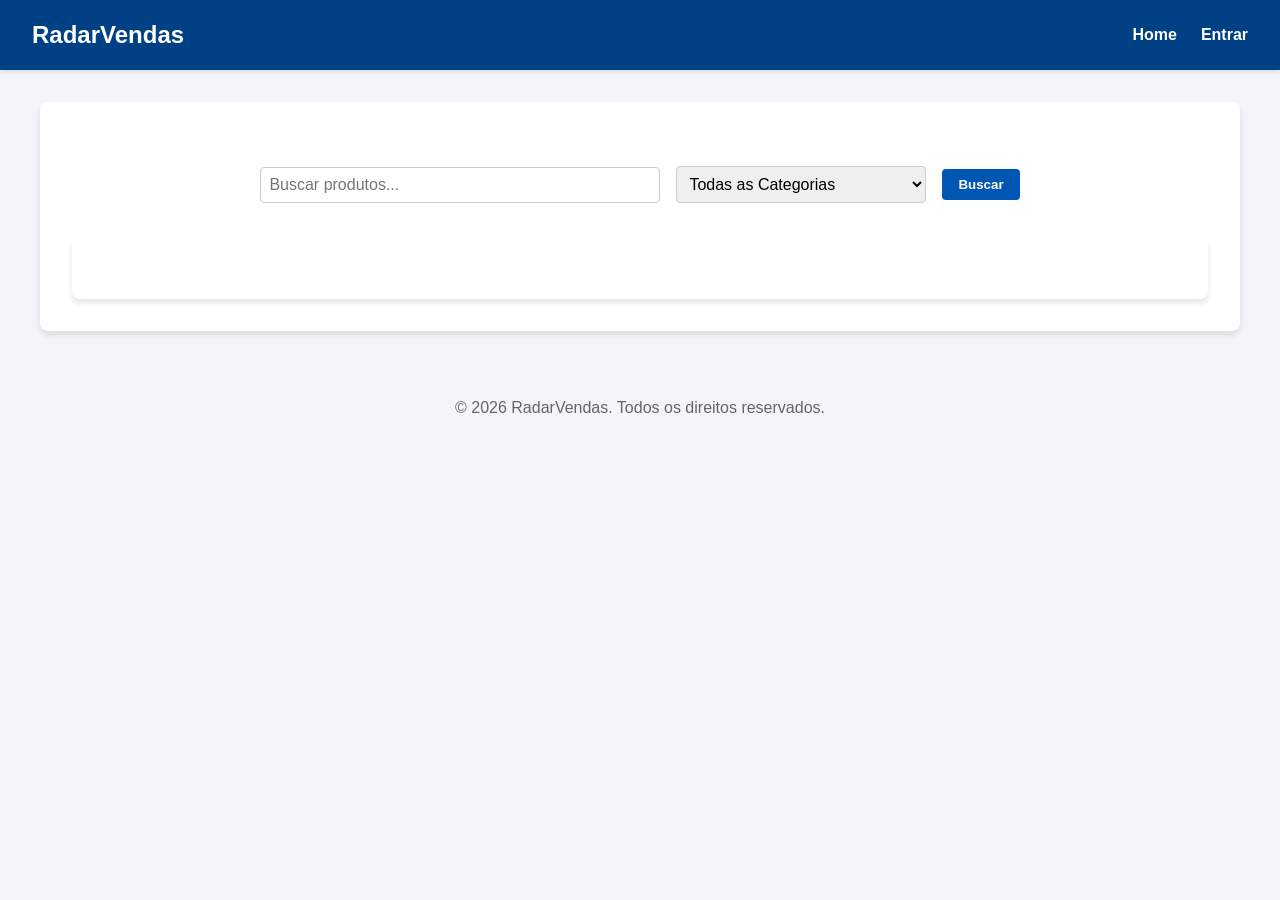
<file: target/classes/static/index.html>
<!DOCTYPE html>
<html lang="pt-BR">
<head>
    <meta charset="UTF-8">
    <meta name="viewport" content="width=device-width, initial-scale=1.0">
    <title>RadarVendas</title>
    <link rel="stylesheet" href="css/style.css">
</head>
<body>
    <header class="navbar">
        <a href="index.html" class="navbar-brand">RadarVendas</a>
        <button class="hamburger" id="hamburger-btn" aria-label="Abrir menu">☰</button>
        <nav class="navbar-menu" id="navbar-menu">
            <a href="index.html">Home</a>
            <a href="perfil.html" id="nav-perfil" style="display: none;"></a>
            <a href="#" id="nav-dinamico" style="display: none;"></a>
            <a href="login.html" id="nav-auth">Entrar</a>
        </nav>
    </header>

    <main id="conteudo-principal" class="container-loja">
        
        <section class="barra-busca-container">
            <input type="text" id="campo-busca" class="campo-form" style="max-width: 400px; margin: 0;" placeholder="Buscar produtos..." aria-label="Pesquisar produtos">
            
            <select id="filtro-categoria" class="campo-form" style="max-width: 250px; margin: 0;" aria-label="Filtrar por categoria">
                <option value="">Todas as Categorias</option>
                <option value="Doces">Doces</option>
                <option value="Salgados">Salgados</option>
                <option value="Bebidas">Bebidas</option>
                <option value="Acessório">Acessório</option>
                <option value="Cosmético">Cosmético</option>
                <option value="Artesanato">Artesanato</option>
                <option value="Serviços">Serviços</option>
                <option value="Tecnologia">Tecnologia</option>
                <option value="Papelaria">Papelaria</option>
                <option value="Saudável">Saudável</option>
            </select>
            
            <button id="btn-buscar" class="btn-padrao" style="margin: 0;">Buscar</button>
        </section>

        <section class="card-login" style="max-width: 100%;" aria-labelledby="titulo-vitrine">
            <div id="vitrine-lojas">
            </div>
        </section>
        
    </main>

    <footer style="text-align: center; padding: 2rem; color: #666;">
        <p>&copy; 2026 RadarVendas. Todos os direitos reservados.</p>
    </footer>

    <script src="js/navbar.js"></script>
    <script src="js/home.js"></script>
</body>
</html>
</file>
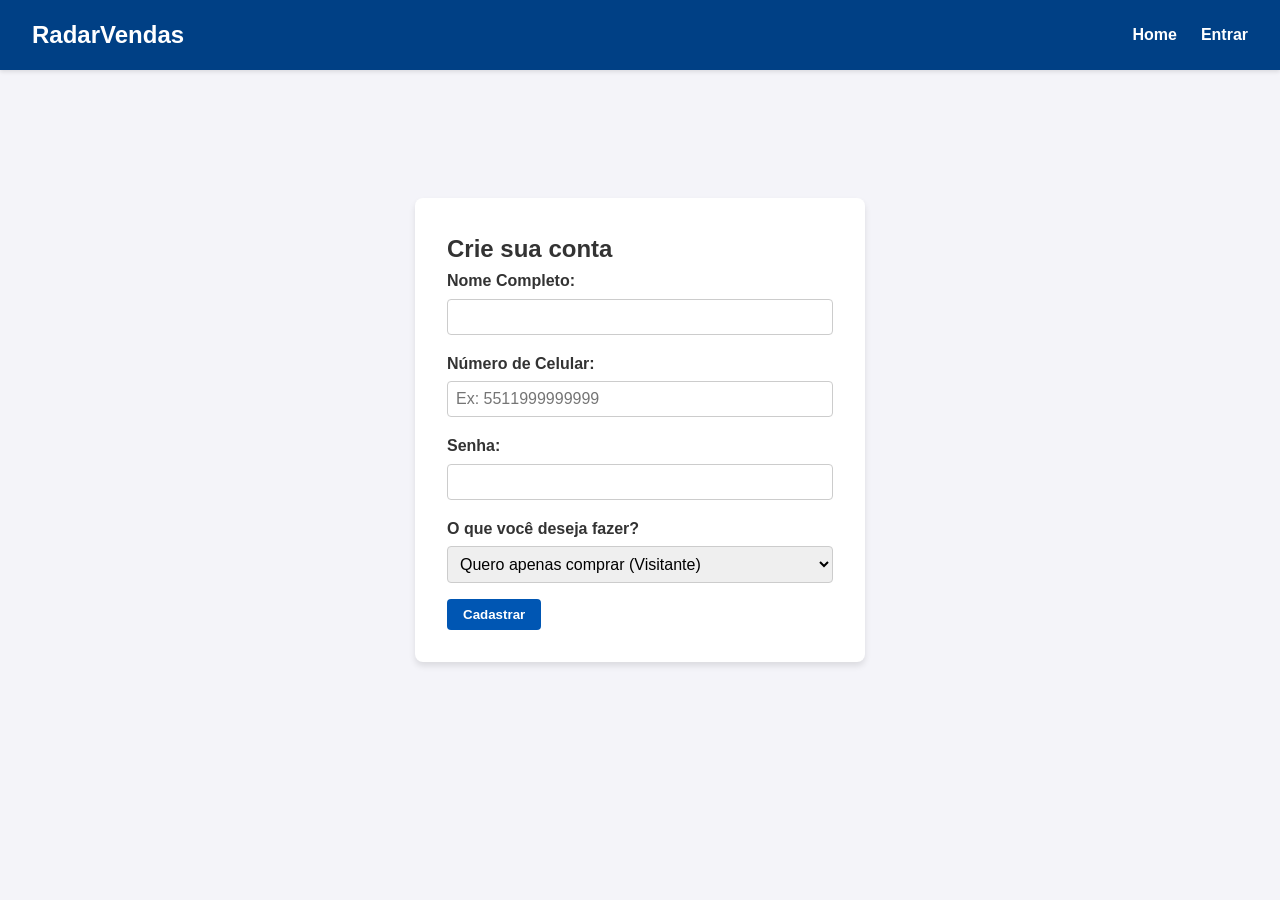
<file: target/classes/static/cadastro.html>
<!DOCTYPE html>
<html lang="pt-BR">
<head>
    <meta charset="UTF-8">
    <meta name="viewport" content="width=device-width, initial-scale=1.0">
    <title>Criar Conta - RadarVendas</title>
    <link rel="stylesheet" href="css/style.css">
</head>
<body>
    <header class="navbar">
        <a href="index.html" class="navbar-brand">RadarVendas</a>
        <button class="hamburger" id="hamburger-btn" aria-label="Abrir menu">☰</button>
        <nav class="navbar-menu" id="navbar-menu">
            <a href="index.html">Home</a>
            <a href="perfil.html" id="nav-perfil" style="display: none;"></a>
            <a href="#" id="nav-dinamico" style="display: none;"></a>
            <a href="login.html" id="nav-auth">Entrar</a>
        </nav>
    </header>

    <main class="container-centralizado">
        <section class="card-login" aria-labelledby="titulo-cadastro">
            <h2 id="titulo-cadastro">Crie sua conta</h2>
            
            <form id="form-cadastro">
                <label class="label-form" for="nome">Nome Completo:</label>
                <input type="text" id="nome" class="campo-form" required aria-required="true">

                <label class="label-form" for="celular">Número de Celular:</label>
                <input type="text" id="celular" class="campo-form" placeholder="Ex: 5511999999999" required aria-required="true">

                <label class="label-form" for="senha">Senha:</label>
                <input type="password" id="senha" class="campo-form" required aria-required="true">

                <label class="label-form" for="tipo-conta">O que você deseja fazer?</label>
                <select id="tipo-conta" class="campo-form" required aria-required="true">
                    <option value="ROLE_USER">Quero apenas comprar (Visitante)</option>
                    <option value="ROLE_ADMIN">Quero vender produtos (Vendedor)</option>
                </select>

                <button type="submit" class="btn-padrao" aria-label="Criar nova conta">Cadastrar</button>
            </form>
        </section>
    </main>

    <script src="js/mascara.js"></script>
    <script src="js/cadastro.js"></script>
    <script src="js/navbar.js"></script>
</body>
</html>
</file>
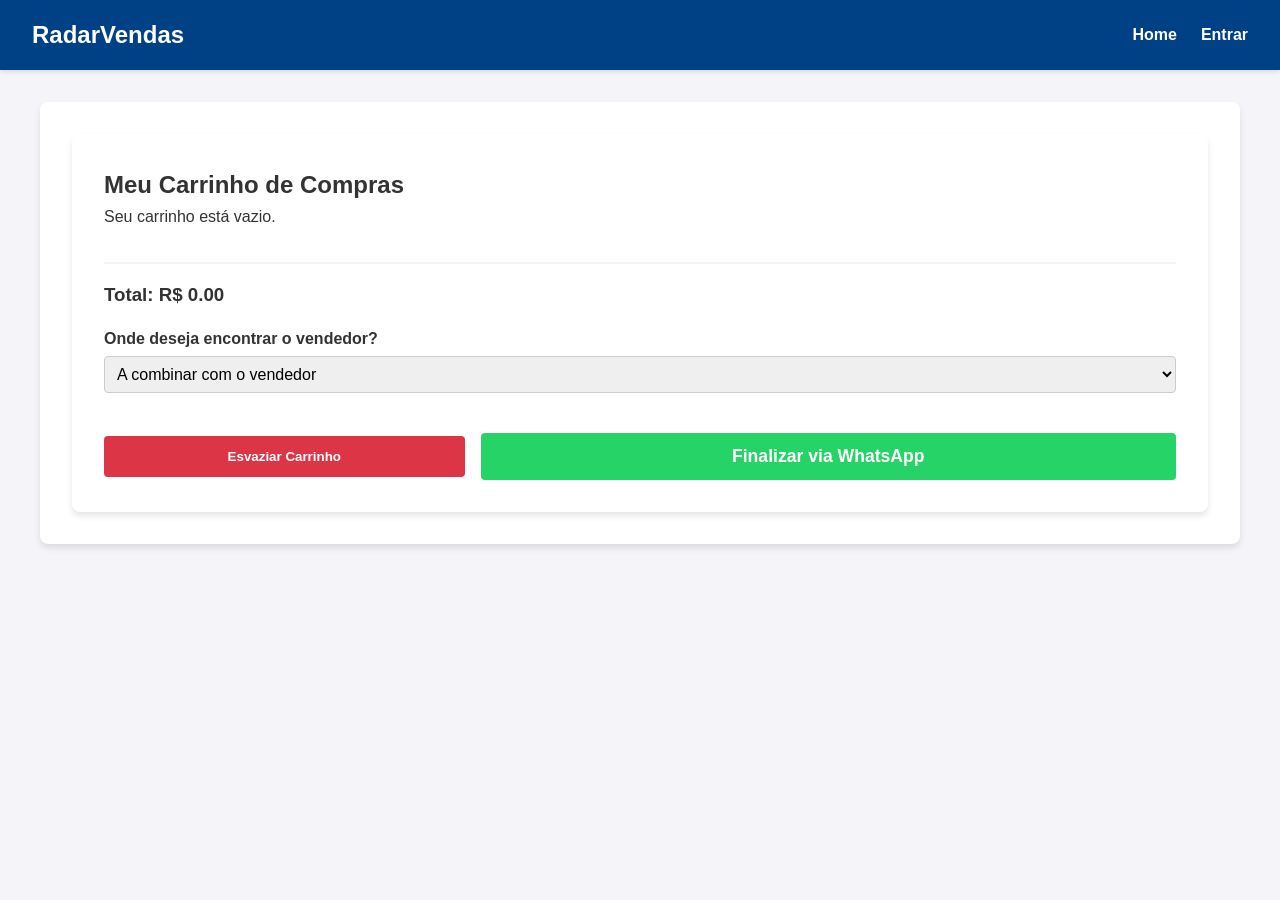
<file: target/classes/static/carrinho.html>
<!DOCTYPE html>
<html lang="pt-BR">
<head>
    <meta charset="UTF-8">
    <title>Carrinho - RadarVendas</title>
    <link rel="stylesheet" href="css/style.css">
</head>
<body>
    <header class="navbar">
        <a href="index.html" class="navbar-brand">RadarVendas</a>
        <button class="hamburger" id="hamburger-btn">☰</button>
        <nav class="navbar-menu" id="navbar-menu">
            <a href="index.html">Home</a>
            <a href="perfil.html" id="nav-perfil" style="display: none;"></a>
            <a href="#" id="nav-dinamico" style="display: none;"></a>
            <a href="login.html" id="nav-auth">Entrar</a>
        </nav>
    </header>

    <main class="container-loja">
        <section class="card-login" style="max-width: 100%;">
            <h2>Meu Carrinho de Compras</h2>
            <div id="itens-carrinho"></div>
            
            <div class="carrinho-resumo">
                <h3>Total: R$ <span id="total-carrinho">0.00</span></h3>
                
                <label class="label-form label-encontro">Onde deseja encontrar o vendedor?</label>
                <select id="select-encontros" class="campo-form">
                    <option value="A combinar">A combinar com o vendedor</option>
                </select>

                <div class="carrinho-acoes">
                    <button onclick="limparCarrinho()" class="btn-perigo btn-esvaziar">Esvaziar Carrinho</button>
                    <button onclick="finalizarPedidoWhatsApp()" class="btn-padrao btn-whatsapp">Finalizar via WhatsApp</button>
                </div>
            </div>
        </section>
    </main>
    <script src="js/navbar.js"></script>
    <script src="js/carrinho.js"></script>
</body>
</html>
</file>
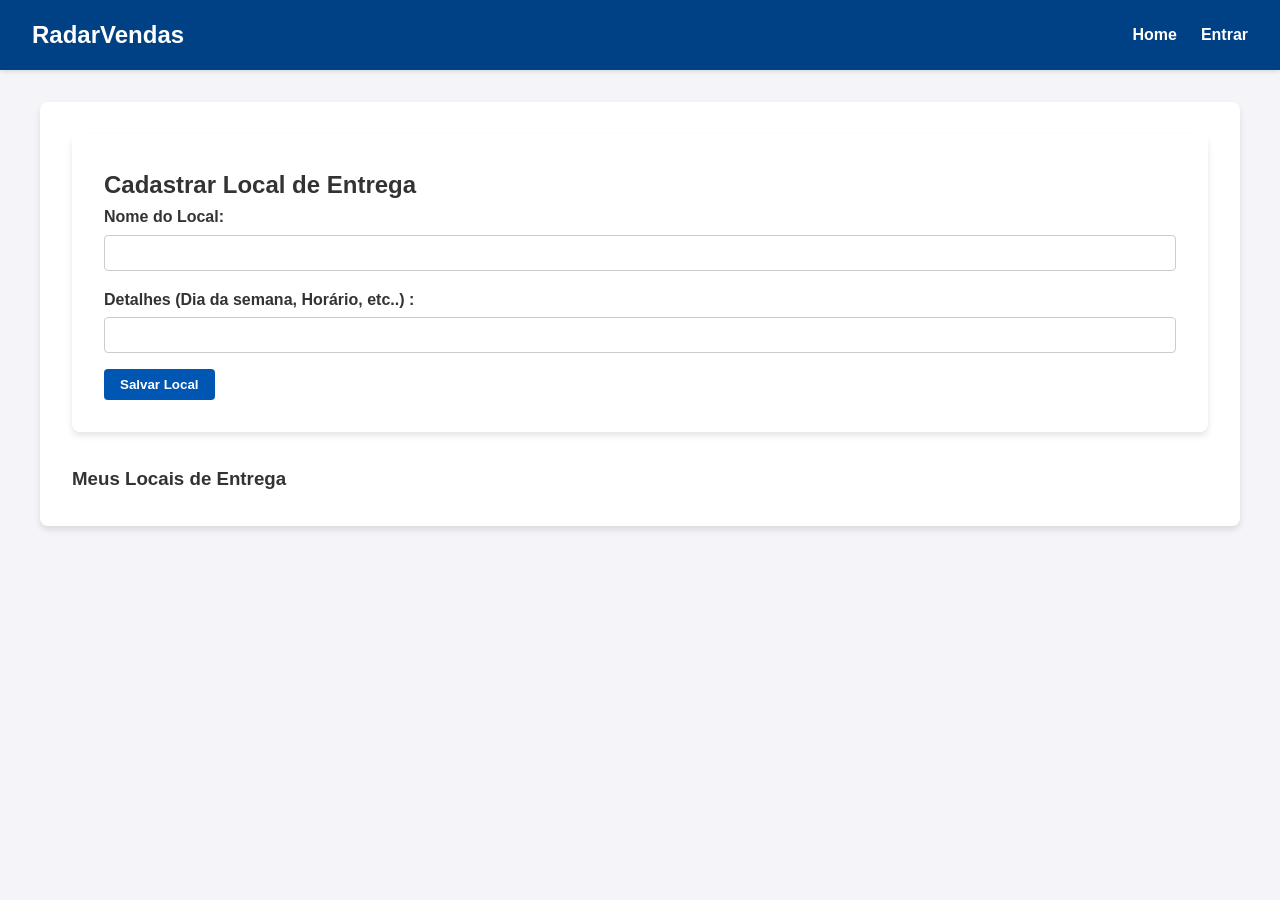
<file: target/classes/static/gerenciarEncontros.html>
<!DOCTYPE html>
<html lang="pt-BR">
<head>
    <meta charset="UTF-8">
    <title>Locais de Encontro - RadarVendas</title>
    <link rel="stylesheet" href="css/style.css">
</head>
<body>
    <header class="navbar">
        <a href="index.html" class="navbar-brand">RadarVendas</a>
        <button class="hamburger" id="hamburger-btn">☰</button>
        <nav class="navbar-menu" id="navbar-menu">
            <a href="index.html">Home</a>
            <a href="perfil.html" id="nav-perfil" style="display: none;"></a>
            <a href="#" id="nav-dinamico" style="display: none;"></a>
            <a href="login.html" id="nav-auth">Entrar</a>
        </nav>
    </header>

    <main class="container-loja">
        <section class="card-login" style="max-width: 100%;">
            <h2>Cadastrar Local de Entrega</h2>
            <form id="form-encontro">
                <label class="label-form">Nome do Local:</label>
                <input type="text" id="nome-local" class="campo-form" required>
                
                <label class="label-form">Detalhes (Dia da semana, Horário, etc..) :</label>
                <input type="text" id="detalhes-local" class="campo-form">
                
                <button type="submit" class="btn-padrao">Salvar Local</button>
            </form>
        </section>

        <section style="margin-top: 2rem;">
            <h3>Meus Locais de Entrega</h3>
            <ul id="lista-encontros" style="list-style: none; padding: 0;"></ul>
        </section>
    </main>
    <script src="js/navbar.js"></script>
    <script src="js/gerenciarEncontros.js"></script>
</body>
</html>
</file>
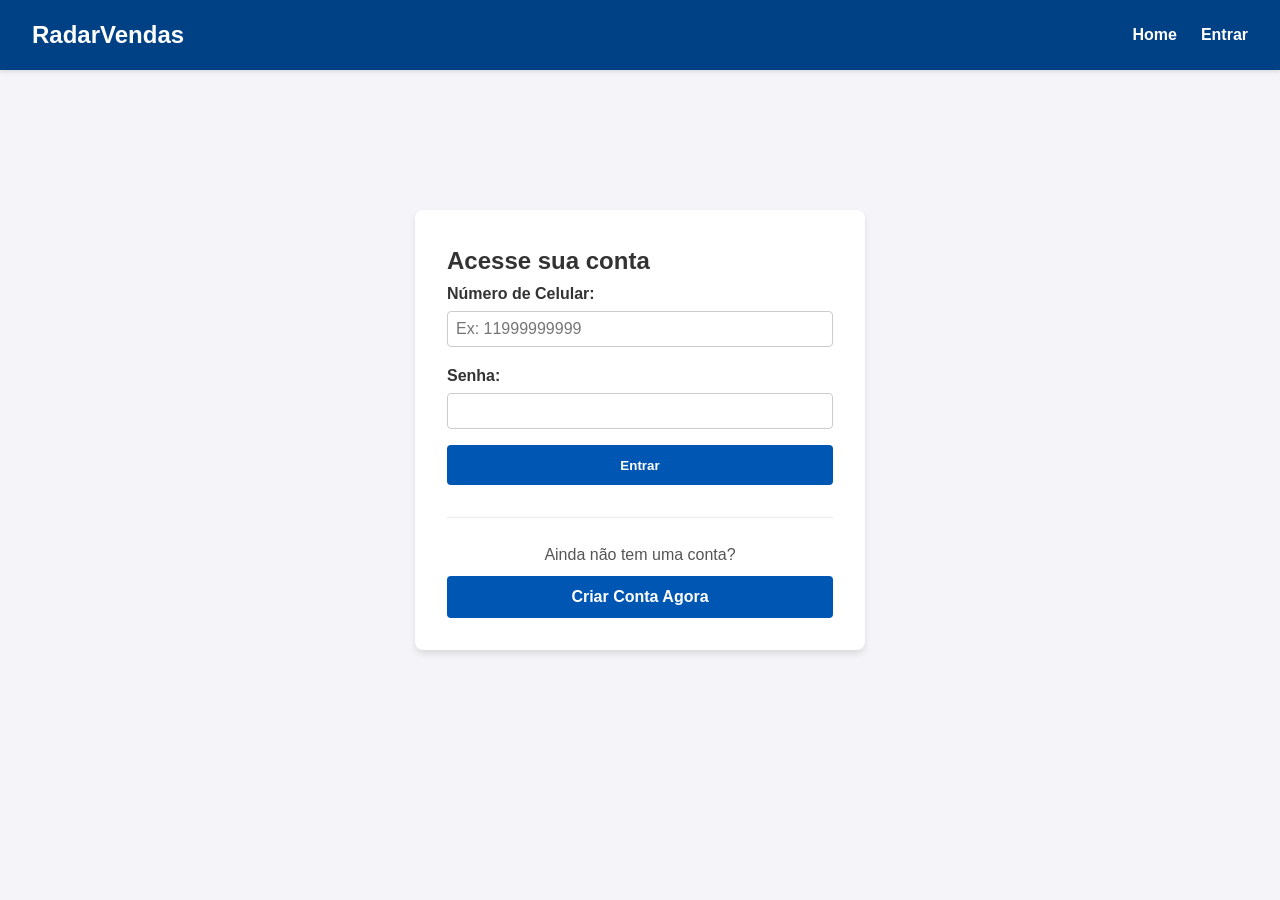
<file: target/classes/static/login.html>
<!DOCTYPE html>
<html lang="pt-BR">
<head>
    <meta charset="UTF-8">
    <meta name="viewport" content="width=device-width, initial-scale=1.0">
    <title>Tela de Login</title>
    <link rel="stylesheet" href="css/style.css">
</head>
<body>
    <header class="navbar">
        <a href="index.html" class="navbar-brand">RadarVendas</a>
        <button class="hamburger" id="hamburger-btn" aria-label="Abrir menu">☰</button>
        <nav class="navbar-menu" id="navbar-menu">
            <a href="index.html">Home</a>
            <a href="perfil.html" id="nav-perfil" style="display: none;"></a>
            <a href="#" id="nav-dinamico" style="display: none;"></a>
            <a href="login.html" id="nav-auth">Entrar</a>
        </nav>
    </header>

    <main id="conteudo-login" class="container-centralizado">
        <section class="card-login" aria-labelledby="titulo-login">
            <h2 id="titulo-login">Acesse sua conta</h2>
            
            <form id="form-login">
                <label for="celular" class="label-form">Número de Celular:</label>
                <input type="text" id="celular" class="campo-form" placeholder="Ex: 11999999999" required aria-required="true">

                <label for="senha" class="label-form">Senha:</label>
                <input type="password" id="senha" class="campo-form" required aria-required="true">

                <button type="submit" id="botaoEntrar" class="btn-padrao" aria-label="Fazer login">Entrar</button>
            </form>
            <p id="mensagem-erro" class="erro" aria-live="polite"></p>
            <div style="text-align: center; margin-top: 2rem; border-top: 1px solid #e9ecef; padding-top: 1.5rem;">
                <p style="margin-bottom: 0.5rem; color: #555;">Ainda não tem uma conta?</p>
                <a href="cadastro.html" class="btn-secundario" style="width: 100%;">Criar Conta Agora</a>
            </div>
        </section>
    </main>

    <script src="js/mascara.js"></script>
    <script src="js/login.js"></script>
    <script src="js/navbar.js"></script>
</body>
</html>
</file>
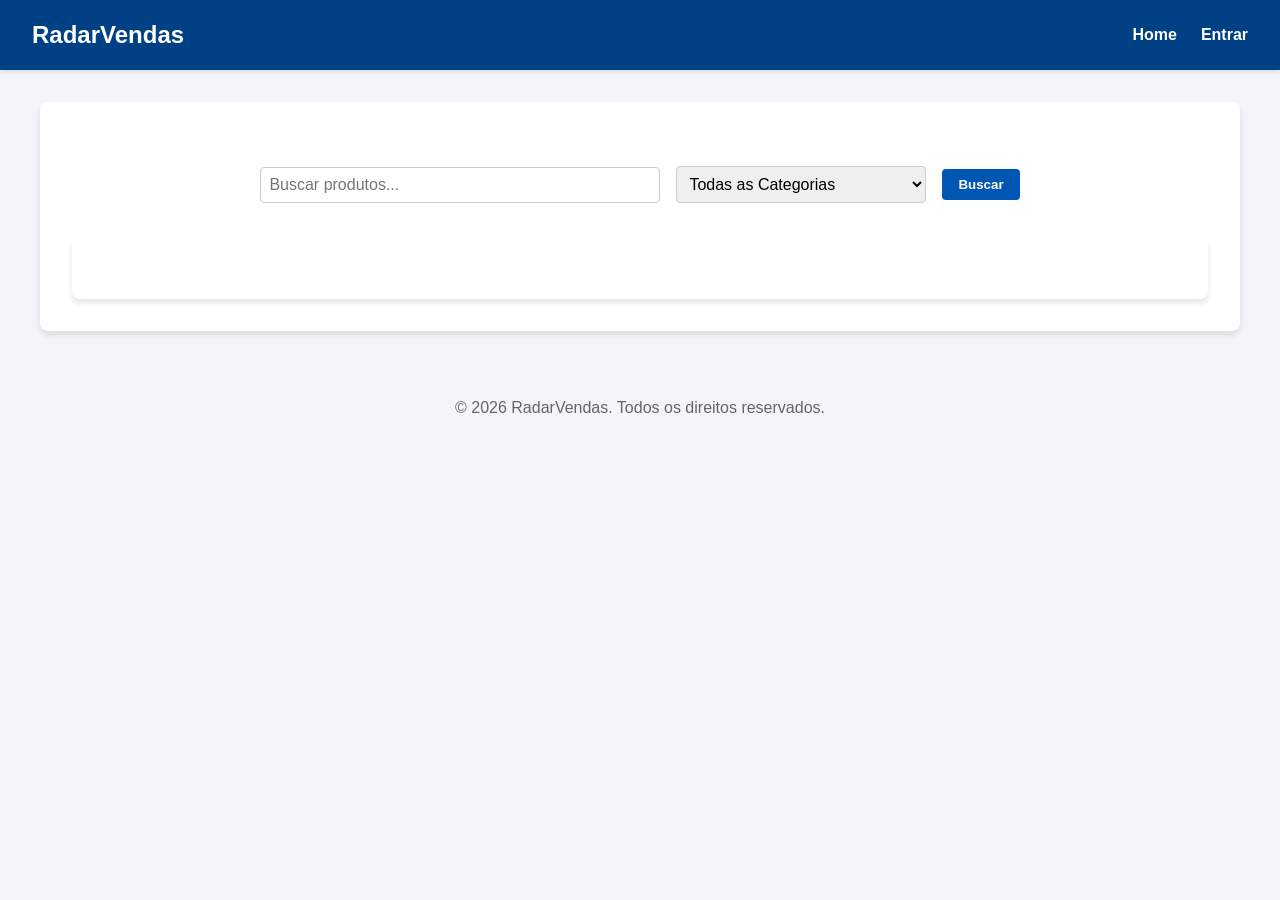
<file: target/classes/static/loja.html>
<!DOCTYPE html>
<html lang="pt-BR">
<head>
    <meta charset="UTF-8">
    <meta name="viewport" content="width=device-width, initial-scale=1.0">
    <title>RadarVendar - Loja </title>
    <link rel="stylesheet" href="css/style.css">
</head>
<body>
    <header class="navbar">
        <a href="index.html" class="navbar-brand">RadarVendas</a>
        <button class="hamburger" id="hamburger-btn" aria-label="Abrir menu">☰</button>
        <nav class="navbar-menu" id="navbar-menu">
            <a href="index.html">Home</a>
            <a href="perfil.html" id="nav-perfil" style="display: none;"></a>
            <a href="#" id="nav-dinamico" style="display: none;"></a>
            <a href="login.html" id="nav-auth">Entrar</a>
        </nav>
    </header>

    <main id="conteudo-loja" class="container-loja">
        <section class="cabecalho-loja" aria-labelledby="nome-loja">
            <h2 id="nome-loja"></h2>
            <button id="btn-editar-loja" class="btn-padrao" style="display: none;" aria-label="Gerenciar Loja">Gerenciar Loja</button>
        </section>

        <section aria-labelledby="titulo-produtos-loja">
            <h3 id="titulo-produtos-loja">Produtos desta Loja</h3>
            <div id="vitrine-loja" class="grid-produtos" role="list">
            </div>
        </section>
    </main>

    <script src="js/loja.js"></script>
    <script src="js/navbar.js"></script>
</body>
</html>
</file>
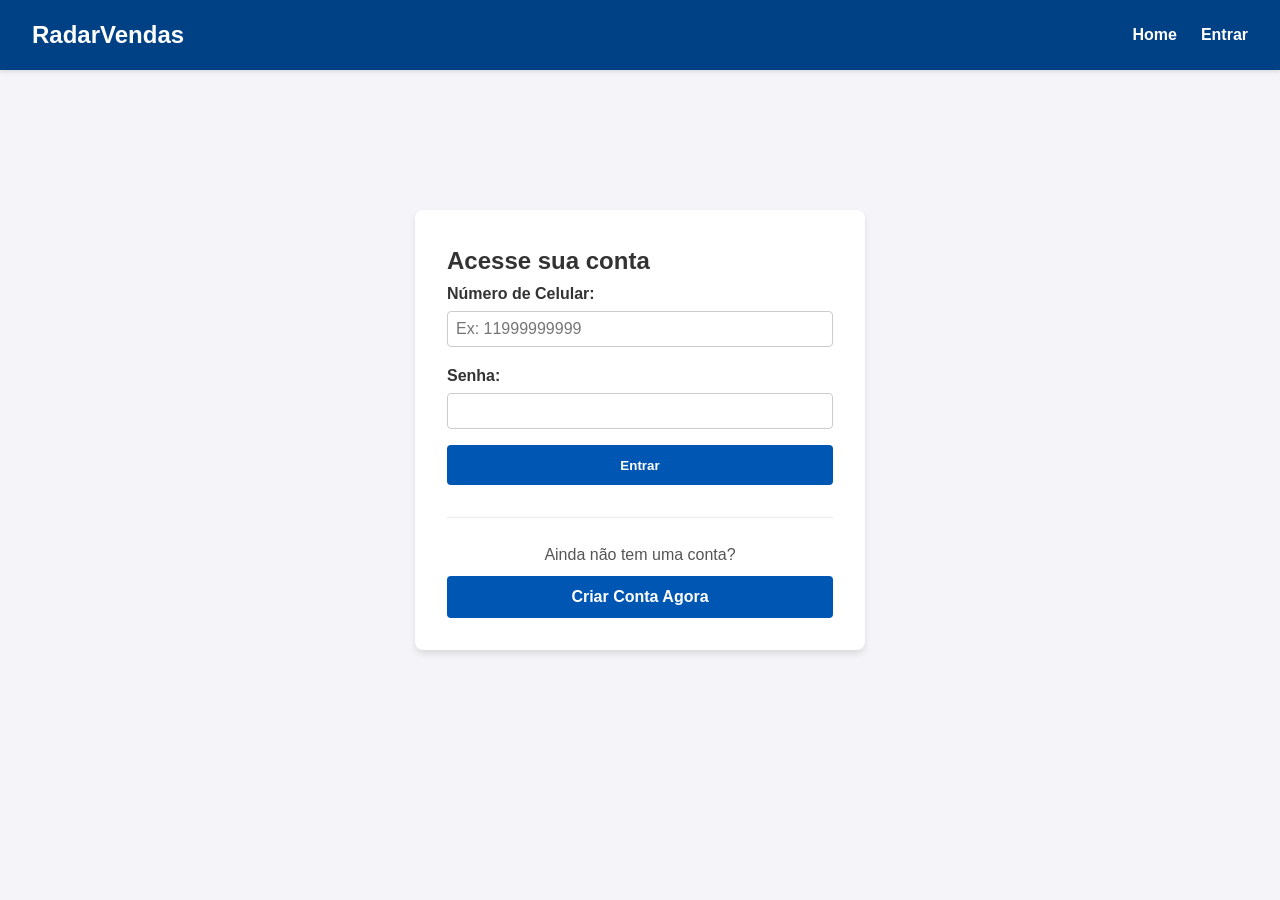
<file: target/classes/static/perfil.html>
<!DOCTYPE html>
<html lang="pt-BR">
<head>
    <meta charset="UTF-8">
    <meta name="viewport" content="width=device-width, initial-scale=1.0">
    <title>Meu Perfil - RadarVendas</title>
    <link rel="stylesheet" href="css/style.css">
</head>
<body>
    <header class="navbar">
        <a href="index.html" class="navbar-brand">RadarVendas</a>
        <button class="hamburger" id="hamburger-btn" aria-label="Abrir menu">☰</button>
        <nav class="navbar-menu" id="navbar-menu">
            <a href="index.html">Home</a>
            <a href="perfil.html" id="nav-perfil" style="display: none;"></a>
            <a href="#" id="nav-dinamico" style="display: none;"></a>
            <a href="login.html" id="nav-auth">Entrar</a>
        </nav>
    </header>

    <main class="container-centralizado">
        <section class="card-login" aria-labelledby="titulo-perfil">
            <h2 id="titulo-perfil">Meu Perfil</h2>
            <form id="form-perfil">
                <label for="nome-perfil" class="label-form">Novo Nome:</label>
                <input type="text" id="nome-perfil" class="campo-form" required>

                <label for="senha-perfil" class="label-form">Nova Senha:</label>
                <input type="password" id="senha-perfil" class="campo-form" required>

                <button type="submit" class="btn-padrao">Atualizar Dados</button>
            </form>
        </section>
    </main>

    <script src="js/navbar.js"></script>
    <script src="js/perfil.js"></script>
</body>
</html>
</file>
<file: target/classes/static/css/style.css>
* {
    box-sizing: border-box;
    margin: 0;
    padding: 0;
    font-family: Arial, sans-serif;
}

body {
    background-color: #f4f4f9;
    color: #333;
    line-height: 1.6;
    padding-top: 70px;
}

.navbar {
    position: fixed;
    top: 0;
    left: 0;
    width: 100%;
    background-color: #004085;
    color: white;
    display: flex;
    justify-content: space-between;
    align-items: center;
    padding: 1rem 2rem;
    z-index: 1000;
    box-shadow: 0 2px 4px rgba(0,0,0,0.1);
}
.navbar-brand {
    font-size: 1.5rem;
    font-weight: bold;
    text-decoration: none;
    color: white;
}

.navbar-menu {
    display: flex;
    gap: 1.5rem;
    align-items: center;
}

.navbar-menu a {
    color: white;
    text-decoration: none;
    font-weight: bold;
    transition: color 0.3s;
}

.navbar-menu a:hover {
    color: #f0803c;
}

.hamburger {
    display: none;
    background: none;
    border: none;
    color: white;
    font-size: 2rem;
    cursor: pointer;
}

@media (max-width: 768px) {
    .navbar-menu {
        display: none;
        flex-direction: column;
        position: absolute;
        top: 100%;
        left: 0;
        width: 100%;
        background-color: #004085;
        padding: 1rem 0;
        box-shadow: 0 4px 6px rgba(0,0,0,0.1);
    }
    
    .navbar-menu.ativo {
        display: flex;
    }

    .hamburger {
        display: block;
    }
}

.header-principal {
    background-color: #004085;
    color: white;
    padding: 1rem 2rem;
    display: flex;
    justify-content: space-between;
    align-items: center;
    flex-wrap: wrap;
    gap: 1rem;
}

.titulo-header {
    font-size: 1.5rem;
}

.nav-principal {
    display: flex;
    gap: 1rem;
    align-items: center;
    flex-wrap: wrap;
}

.toast-mensagem {
    position: fixed;
    bottom: 20px;
    right: 20px;
    padding: 1rem 2rem;
    border-radius: 8px;
    color: white;
    font-weight: bold;
    z-index: 4000;
    box-shadow: 0 4px 6px rgba(0,0,0,0.3);
    opacity: 0;
    visibility: hidden;
    transition: opacity 0.3s, visibility 0.3s;
}
.toast-sucesso { background-color: #2e7d32; }
.toast-erro { background-color: #d32f2f; }
.toast-visivel { opacity: 1; visibility: visible; }

.campo-form {
    padding: 0.5rem;
    border: 1px solid #ccc;
    border-radius: 4px;
    font-size: 1rem;
    width: 100%;
    margin-bottom: 1rem;
}

#vitrine-lojas {
    max-height: 75vh;
    overflow-y: auto;
    padding-right: 10px;
}

.btn-padrao, .btn-login, .btn-voltar, .btn-secundario, .btn-perigo {
    background-color: #0056b3;
    color: white;
    border: none;
    cursor: pointer;
    text-decoration: none;
    padding: 0.5rem 1rem;
    border-radius: 4px;
    display: inline-block;
    text-align: center;
    font-weight: bold;
}

#botaoEntrar{
    width: 100%;
    height: 40px;
}

.btn-padrao:hover, .btn-login:hover, .btn-voltar:hover, .btn-secundario:hover {
    background-color: #000000;
    color: #d96f30;
    
}

.btn-perigo {
    background-color: #dc3545;
}

.btn-perigo:hover {
    background-color: #c82333;
}

.container-centralizado {
    display: flex;
    justify-content: center;
    align-items: center;
    min-height: 80vh;
    padding: 1rem;
}

.card-login, .container-loja {
    background: white;
    padding: 2rem;
    border-radius: 8px;
    box-shadow: 0 4px 6px rgba(0,0,0,0.1);
    width: 100%;
    max-width: 450px;
}

.container-loja {
    max-width: 1200px;
    margin: 2rem auto;
}

.grid-produtos {
    display: grid;
    grid-template-columns: repeat(auto-fill, minmax(250px, 1fr));
    gap: 1.5rem;
    padding: 1rem;
    max-height: 70vh; 
    overflow-y: auto; 
    overflow-x: hidden;
}

.grid-produtos::-webkit-scrollbar {
    width: 8px;
}

.grid-produtos::-webkit-scrollbar-thumb {
    background-color: #ccc;
    border-radius: 4px;
}

.card-produto {
    background: white;
    border-radius: 12px;
    box-shadow: 0 4px 8px rgba(0,0,0,0.2);
    text-align: center;
    display: flex;
    flex-direction: column;
    overflow: hidden; 
    padding: 0; 
}

.card-produto h3 {
    font-size: 1.1rem;
    font-weight: bold;
    padding: 1rem 0.5rem 0.5rem;
    margin: 0;
}

.imagem-produto {
    width: 100%;
    height: 200px;
    object-fit: cover;
    margin: 0;
    border-radius: 0;
}

.card-info {
    padding: 0.5rem 1rem 1rem;
    text-align: left;
    flex-grow: 1;
    display: flex;
    flex-direction: column;
}

.badge-categoria {
    background-color: #e9ecef;
    padding: 0.3rem 0.6rem;
    border-radius: 4px;
    font-size: 0.85rem;
    color: #495057;
    display: inline-block;
    margin-bottom: 0.5rem;
}

.preco {
    font-size: 1.1rem;
    font-weight: bold;
    color: #2e7d32; 
    text-align: right;
    margin: 0.5rem 0;
}

.descricao-produto {
    font-size: 0.9rem;
    color: #333;
    margin-bottom: 1rem;
    flex-grow: 1;
}

.btn-laranja {
    background-color: #f0803c; 
    color: #ffffff;
    border: none;
    font-size: 2rem;
    font-weight: bold;
    padding: 0.2rem;
    cursor: pointer;
    width: 100%;
    text-align: center;
    line-height: 1;
    border-radius: 0;
}

.btn-laranja:hover {
    background-color: #d96f30;
}

.acoes-gerenciamento {
    display: flex;
    gap: 0.5rem;
    margin-top: 1rem;
}

.cabecalho-loja {
    display: flex;
    justify-content: space-between;
    align-items: center;
    border-bottom: 2px solid #f4f4f9;
    padding-bottom: 1rem;
    margin-bottom: 1rem;
    flex-wrap: wrap;
    gap: 1rem;
}

.label-form {
    display: block;
    font-weight: bold;
    margin-bottom: 0.3rem;
    color: #333;
}

.barra-busca-container {
    display: flex;
    justify-content: center;
    align-items: center;
    gap: 1rem;
    margin: 2rem auto;
    flex-wrap: wrap;
    max-width: 800px;
}

.loja-section {
    margin-bottom: 2rem;
}

.loja-titulo {
    font-size: 1.5rem;
    font-weight: bold;
    border-bottom: 2px solid #ccc;
    padding-bottom: 0.5rem;
    margin-bottom: 1rem;
    color: #004085;
}

.grid-produtos-horizontal {
    display: flex;
    gap: 1.5rem;
    overflow-x: auto;
    padding-bottom: 1rem;
}

.grid-produtos-horizontal::-webkit-scrollbar {
    height: 8px;
}
.grid-produtos-horizontal::-webkit-scrollbar-thumb {
    background-color: #ccc;
    border-radius: 4px;
}

.card-pequeno {
    min-width: 200px;
    max-width: 200px;
    background: white;
    border-radius: 12px;
    box-shadow: 0 4px 6px rgba(0,0,0,0.1);
    display: flex;
    flex-direction: column;
    overflow: hidden;
    text-align: center;
    border: 1px solid #eaeaea;
}

.card-pequeno .preco-topo {
    color: #2e7d32;
    font-weight: bold;
    font-size: 1rem;
    padding: 0.5rem;
    margin: 0;
}

.card-pequeno img {
    width: 100%;
    height: 140px;
    object-fit: cover;
}

.card-pequeno h4 {
    font-size: 0.95rem;
    padding: 1rem 0.5rem;
    margin: 0;
    flex-grow: 1;
    color: #333;
}

.btn-ver-mais {
    background-color: #f0803c;
    color: white;
    border: none;
    padding: 0.5rem;
    font-weight: bold;
    cursor: pointer;
    width: 100%;
    text-decoration: none;
    display: block;
}
.btn-ver-mais:hover {
    background-color: #d96f30;
}

.carrinho-resumo {
    margin-top: 2rem;
    border-top: 2px solid #f4f4f9;
    padding-top: 1rem;
}

.label-encontro {
    margin-top: 1rem;
    display: block;
}

.carrinho-acoes {
    display: flex;
    gap: 1rem;
    margin-top: 1.5rem;
    align-items: center;
}

.btn-esvaziar {
    flex: 1;
    padding: 0.8rem;
    margin: 0;
}

.btn-whatsapp {
    background-color: #25D366;
    flex: 2;
    padding: 0.8rem;
    margin: 0;
    font-size: 1.1rem;
}

.btn-whatsapp:hover {
    background-color: #1ebe57;
}

#modal-editar-produto{
    display: none;
    position: fixed; 
    top: 0; 
    left: 0; 
    width: 100%; 
    height: 100%; 
    background: rgba(0,0,0,0.6); 
    z-index: 2000; 
    justify-content: center; 
    align-items: center; 
    padding: 1rem;
}

#modal-editar{
    max-width: 500px; 
    width: 100%; 
    max-height: 90vh; 
    overflow-y: auto;
}
#modal-botoes{
    display: flex; 
    gap: 1rem; 
    margin-top: 1rem;
}
</file>
